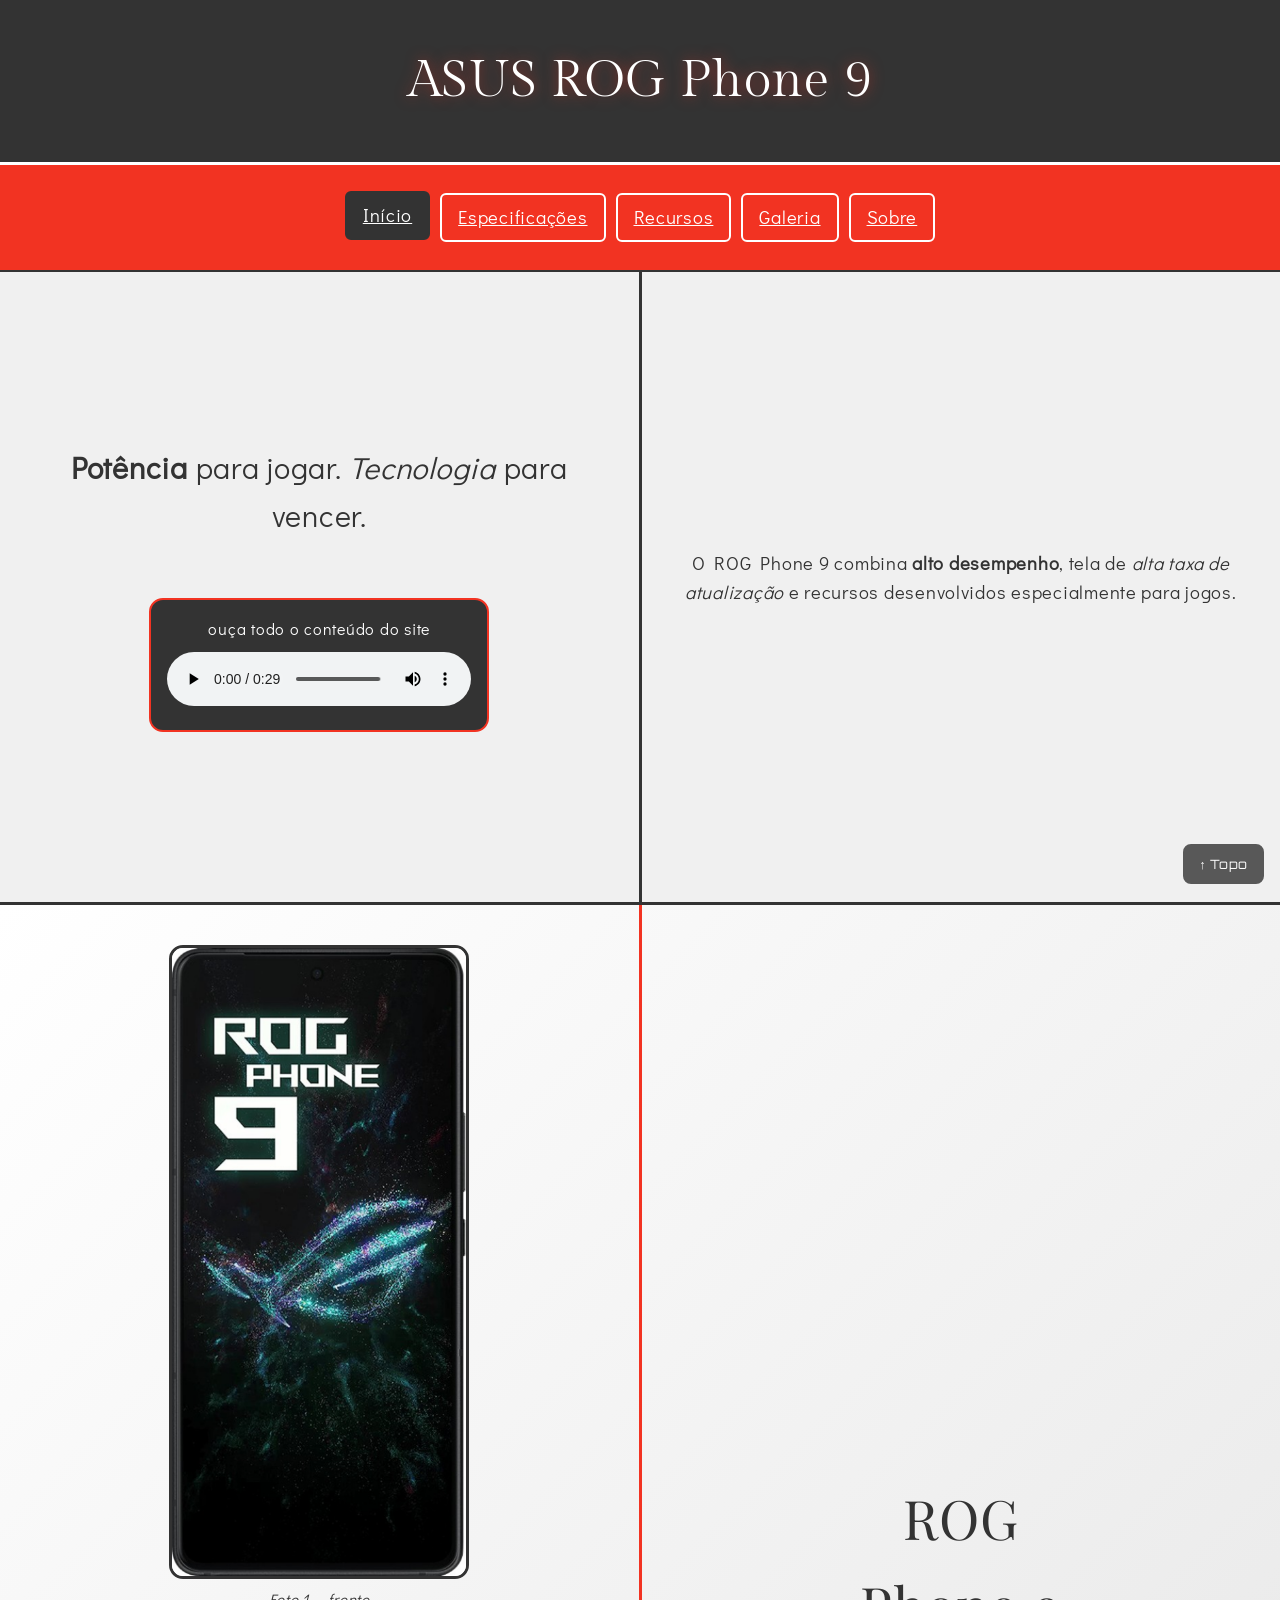
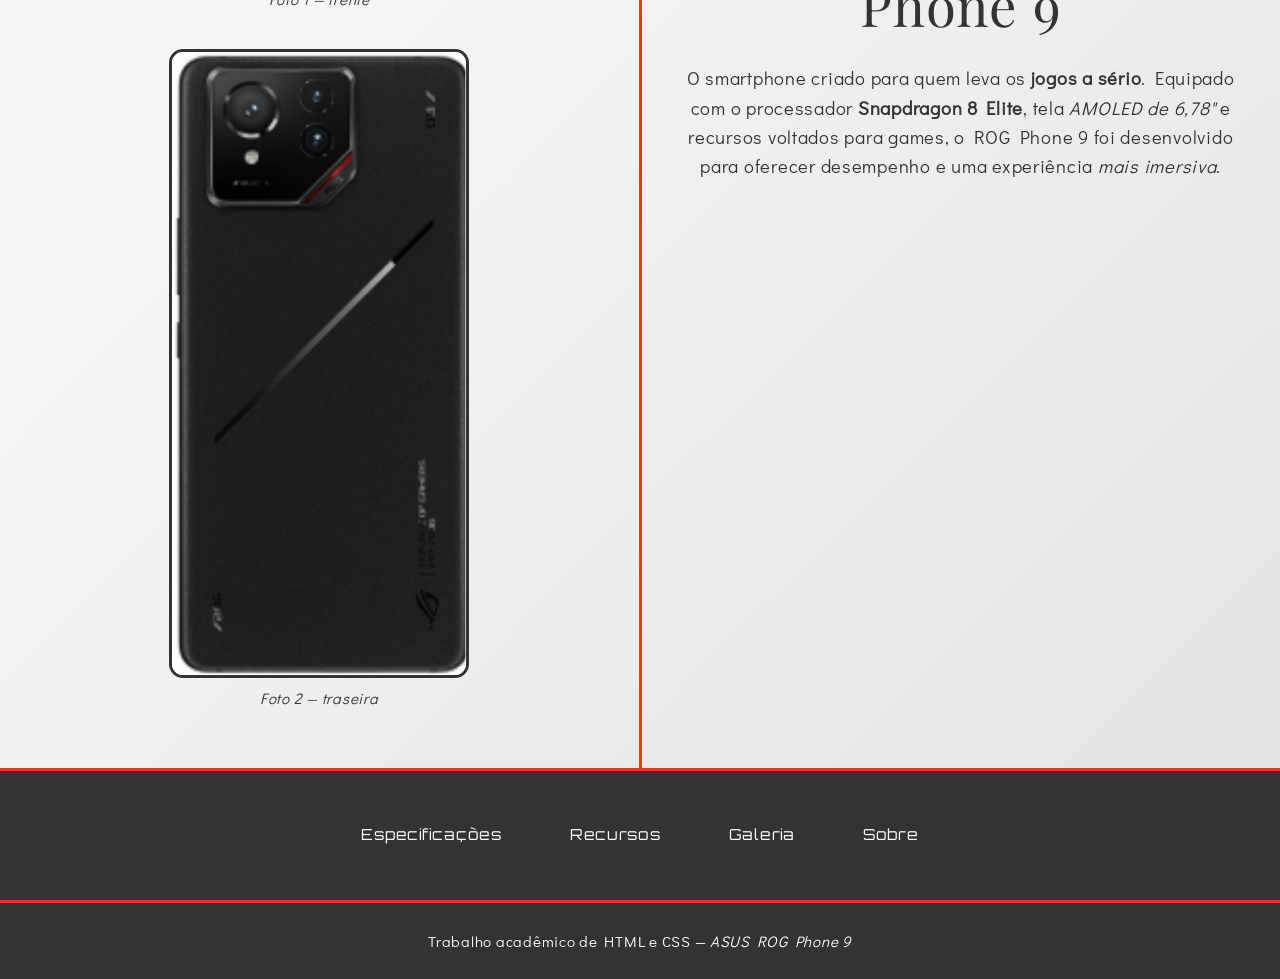
<file: index.html>
<!DOCTYPE html>
<html lang="pt-BR">
<head>
<meta charset="UTF-8">
<meta name="viewport" content="width=device-width, initial-scale=1">
<title>Início — ASUS ROG Phone 9</title>
<link rel="preconnect" href="https://fonts.googleapis.com"><link rel="preconnect" href="https://fonts.gstatic.com" crossorigin><link href="https://fonts.googleapis.com/css2?family=Didact+Gothic&family=Gilda+Display&family=Orbitron:wght@500;700&family=Playfair+Display:ital@0;1&family=Share+Tech+Mono&display=swap" rel="stylesheet">
<link rel="stylesheet" href="css/estilo.css">
<style>
/* CSS INTERNO desta página */

body{background-color:#f0f0f0;}
.slogan{font-size:1.9rem;}
.intro-produto{background-image:linear-gradient(135deg,#ffffff 0%,#e4e4e4 100%);}
.intro-produto h2{font-family:'Playfair Display',Georgia,serif;font-size:3.4rem;}
.cards{display:flex;flex-wrap:wrap;justify-content:center;padding:30px;background-color:#333;border-top:3px solid #f23322;}

</style>
</head>
<body>
<header id="topo"><h1>ASUS ROG Phone 9</h1></header>
<nav><a href="index.html" class="ativo">Início</a><a href="especificacoes.html">Especificações</a><a href="recursos.html">Recursos</a><div class="dropdown"><a href="galeria.html">Galeria</a><div class="dropdown-menu"><a href="galeria.html#video1">Vídeo 1</a><a href="galeria.html#video2">Vídeo 2</a><a href="galeria.html#video3">Vídeo 3</a></div></div><a href="sobre.html">Sobre</a></nav>
<main>
<div class="dividido">
  <section>
    <p class="slogan"><strong>Potência</strong> para jogar. <em>Tecnologia</em> para vencer.</p>
    <div class="player">
      <p>ouça todo o conteúdo do site</p>
      <audio controls preload="metadata">
      <source src="audios/narracao-inicio.mp3" type="audio/mpeg">
      <source src="audios/narracao-inicio.wav" type="audio/wav">
      Seu navegador não suporta áudio.</audio>
    </div>
  </section>
  <section>
    <p>O ROG Phone 9 combina <strong>alto desempenho</strong>, tela de <em>alta taxa de atualização</em> e recursos desenvolvidos especialmente para jogos.</p>
  </section>
</div>

<div class="dividido divisor-vermelho intro-produto" style="border-top:3px solid #333;">
  <section>
    <img class="foto" src="imagens/tela.png" alt="Frente do ROG Phone 9" style="max-width:300px;">
    <p class="legenda">Foto 1 — frente</p>
    <img class="foto" src="imagens/tras.png" alt="Traseira do ROG Phone 9" style="max-width:300px;margin-top:20px;">
    <p class="legenda">Foto 2 — traseira</p>
  </section>
  <section>
    <h2>ROG<br>Phone 9</h2>
    <p>O smartphone criado para quem leva os <strong>jogos a sério</strong>. Equipado com o processador <b>Snapdragon 8 Elite</b>, tela <em>AMOLED de 6,78"</em> e recursos voltados para games, o ROG Phone 9 foi desenvolvido para oferecer desempenho e uma experiência <i>mais imersiva</i>.</p>
  </section>
</div>

<div class="cards">
  <a class="btn" href="especificacoes.html">Especificações</a>
  <a class="btn" href="recursos.html">Recursos</a>
  <a class="btn" href="galeria.html">Galeria</a>
  <a class="btn" href="sobre.html">Sobre</a>
</div>
</main>
<footer><p style="margin:0;">Trabalho acadêmico de HTML e CSS — <em>ASUS ROG Phone 9</em></p></footer>
<a id="botao-topo" class="btn" href="#topo">↑ Topo</a>
</body>
</html>
</file>
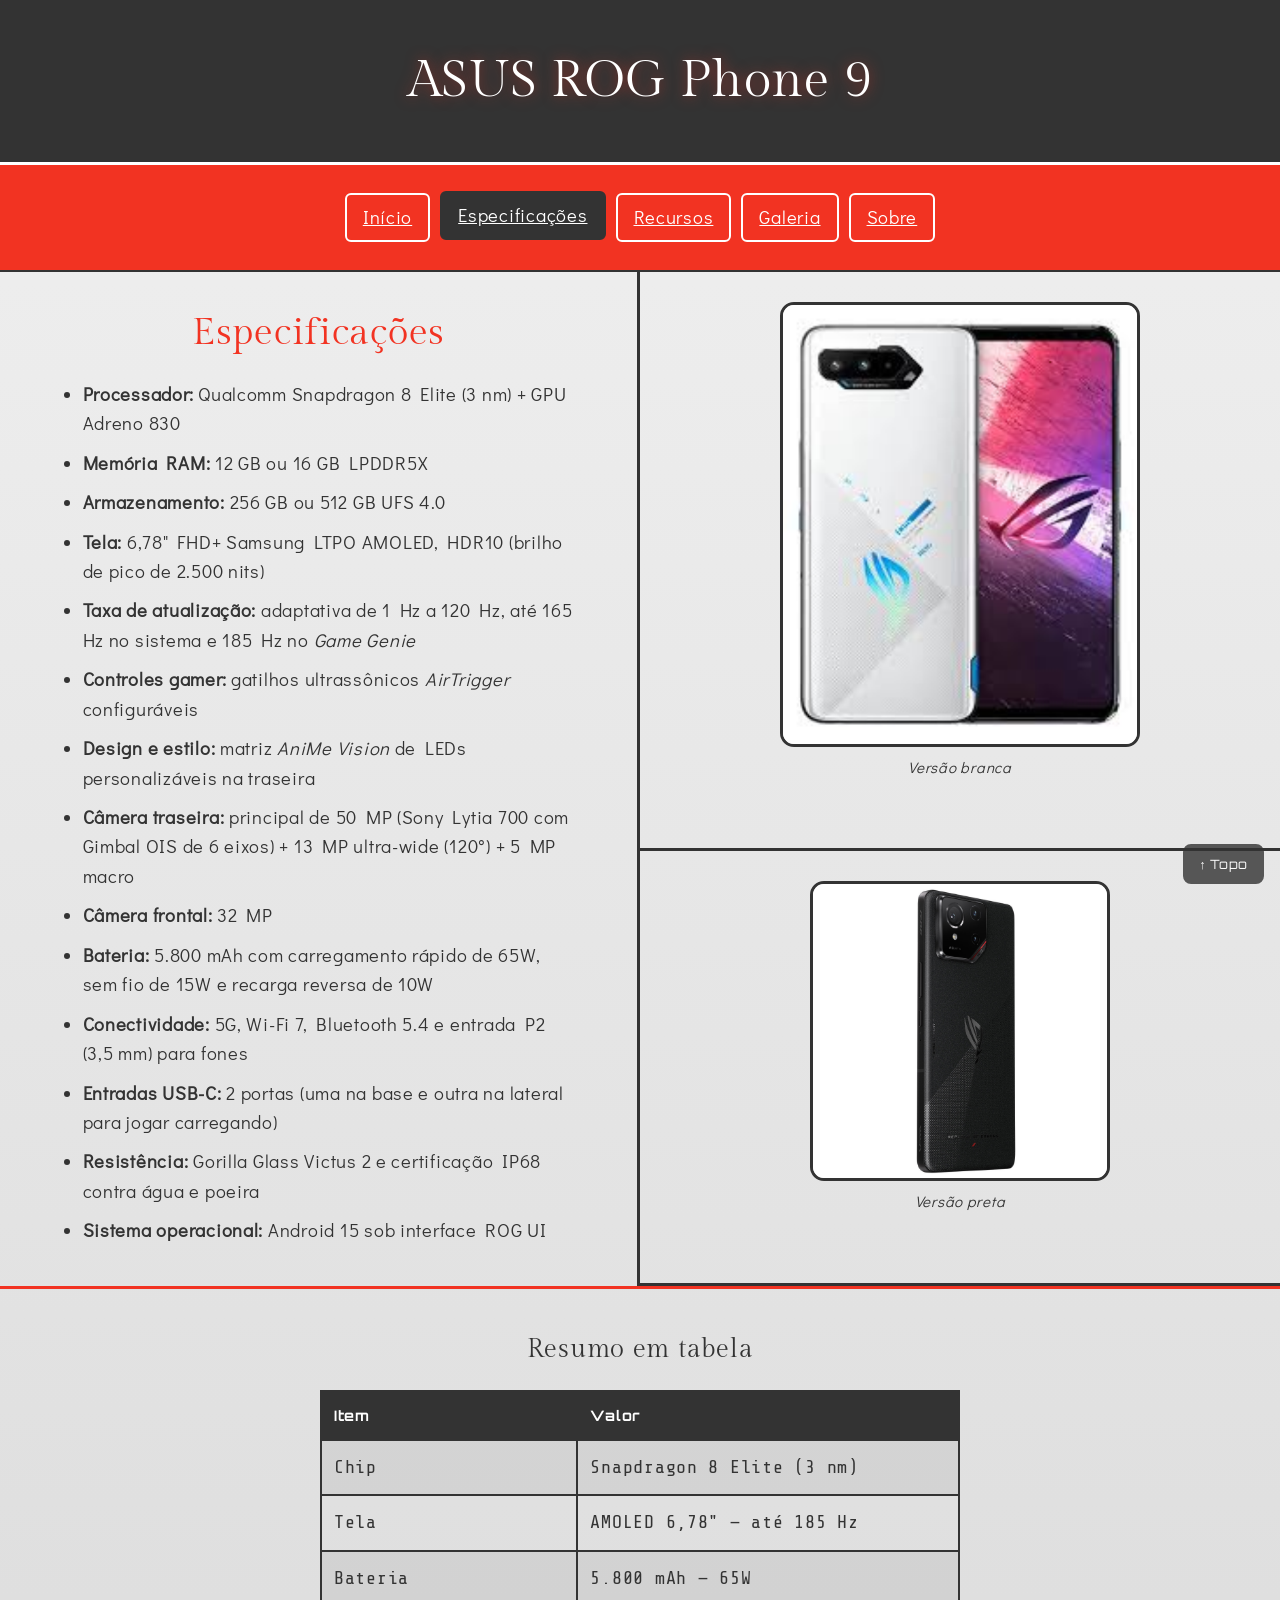
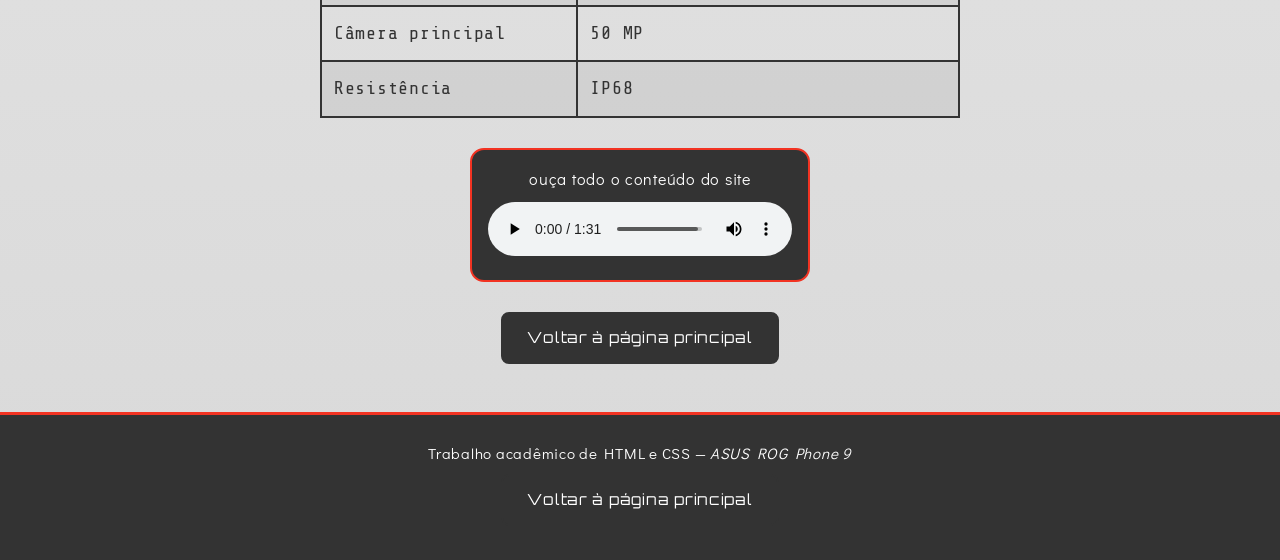
<file: especificacoes.html>
<!DOCTYPE html>
<html lang="pt-BR">
<head>
<meta charset="UTF-8">
<meta name="viewport" content="width=device-width, initial-scale=1">
<title>Especificações — ASUS ROG Phone 9</title>
<link rel="preconnect" href="https://fonts.googleapis.com"><link rel="preconnect" href="https://fonts.gstatic.com" crossorigin><link href="https://fonts.googleapis.com/css2?family=Didact+Gothic&family=Gilda+Display&family=Orbitron:wght@500;700&family=Playfair+Display:ital@0;1&family=Share+Tech+Mono&display=swap" rel="stylesheet">
<link rel="stylesheet" href="css/estilo.css">
<style>
/* CSS INTERNO desta página */

body{background-image:linear-gradient(180deg,#f0f0f0 0%,#d9d9d9 100%);}
.grade-specs h2{color:#f23322;}
.mono{font-family:'Share Tech Mono','Courier New',monospace;}

</style>
</head>
<body>
<header id="topo"><h1>ASUS ROG Phone 9</h1></header>
<nav><a href="index.html">Início</a><a href="especificacoes.html" class="ativo">Especificações</a><a href="recursos.html">Recursos</a><div class="dropdown"><a href="galeria.html">Galeria</a><div class="dropdown-menu"><a href="galeria.html#video1">Vídeo 1</a><a href="galeria.html#video2">Vídeo 2</a><a href="galeria.html#video3">Vídeo 3</a></div></div><a href="sobre.html">Sobre</a></nav>
<main>
<div class="grade-specs">
  <div>
    <h2>Especificações</h2>
    <ul class="lista">
      <li><strong>Processador:</strong> Qualcomm Snapdragon 8 Elite (3 nm) + GPU Adreno 830</li>
      <li><strong>Memória RAM:</strong> 12 GB ou 16 GB LPDDR5X</li>
      <li><strong>Armazenamento:</strong> 256 GB ou 512 GB UFS 4.0</li>
      <li><strong>Tela:</strong> 6,78" FHD+ Samsung LTPO AMOLED, HDR10 (brilho de pico de 2.500 nits)</li>
      <li><strong>Taxa de atualização:</strong> adaptativa de 1 Hz a 120 Hz, até 165 Hz no sistema e 185 Hz no <em>Game Genie</em></li>
      <li><strong>Controles gamer:</strong> gatilhos ultrassônicos <em>AirTrigger</em> configuráveis</li>
      <li><strong>Design e estilo:</strong> matriz <em>AniMe Vision</em> de LEDs personalizáveis na traseira</li>
      <li><strong>Câmera traseira:</strong> principal de 50 MP (Sony Lytia 700 com Gimbal OIS de 6 eixos) + 13 MP ultra-wide (120°) + 5 MP macro</li>
      <li><strong>Câmera frontal:</strong> 32 MP</li>
      <li><strong>Bateria:</strong> 5.800 mAh com carregamento rápido de 65W, sem fio de 15W e recarga reversa de 10W</li>
      <li><strong>Conectividade:</strong> 5G, Wi-Fi 7, Bluetooth 5.4 e entrada P2 (3,5 mm) para fones</li>
      <li><strong>Entradas USB-C:</strong> 2 portas (uma na base e outra na lateral para jogar carregando)</li>
      <li><strong>Resistência:</strong> Gorilla Glass Victus 2 e certificação IP68 contra água e poeira</li>
      <li><strong>Sistema operacional:</strong> Android 15 sob interface ROG UI</li>
    </ul>
  </div>
  <div>
    <img class="foto" src="imagens/Ausus-branca.png" alt="ROG Phone 9 na versão branca" style="max-width:360px;">
    <p class="legenda">Versão branca</p>
  </div>
  <div>
    <img class="foto" src="imagens/Ausus-preta.png" alt="ROG Phone 9 na versão preta" style="max-width:300px;">
    <p class="legenda">Versão preta</p>
  </div>
</div>

<section style="padding:40px 20px;border-top:3px solid #f23322;">
  <h3>Resumo em tabela</h3>
  <table class="mono">
    <tr><th>Item</th><th>Valor</th></tr>
    <tr><td>Chip</td><td>Snapdragon 8 Elite (3 nm)</td></tr>
    <tr><td>Tela</td><td>AMOLED 6,78" — até 185 Hz</td></tr>
    <tr><td>Bateria</td><td>5.800 mAh — 65W</td></tr>
    <tr><td>Câmera principal</td><td>50 MP</td></tr>
    <tr><td>Resistência</td><td>IP68</td></tr>
  </table>
  <div class="player" style="margin:30px auto 0;">
    <p>ouça todo o conteúdo do site</p>
    <audio controls preload="metadata">
      <source src="audios/narracao-especificacoes.mp3" type="audio/mpeg">
      <source src="audios/narracao-especificacoes.wav" type="audio/wav">
      Seu navegador não suporta áudio.</audio>
  </div>
  <a class="btn" href="index.html" style="margin-top:30px;">Voltar à página principal</a>
</section>
</main>
<footer>
<p style="margin:0;">Trabalho acadêmico de HTML e CSS — <em>ASUS ROG Phone 9</em></p>
<a class="btn" href="index.html">Voltar à página principal</a>
</footer>
<a id="botao-topo" class="btn" href="#topo">↑ Topo</a>
</body>
</html>
</file>
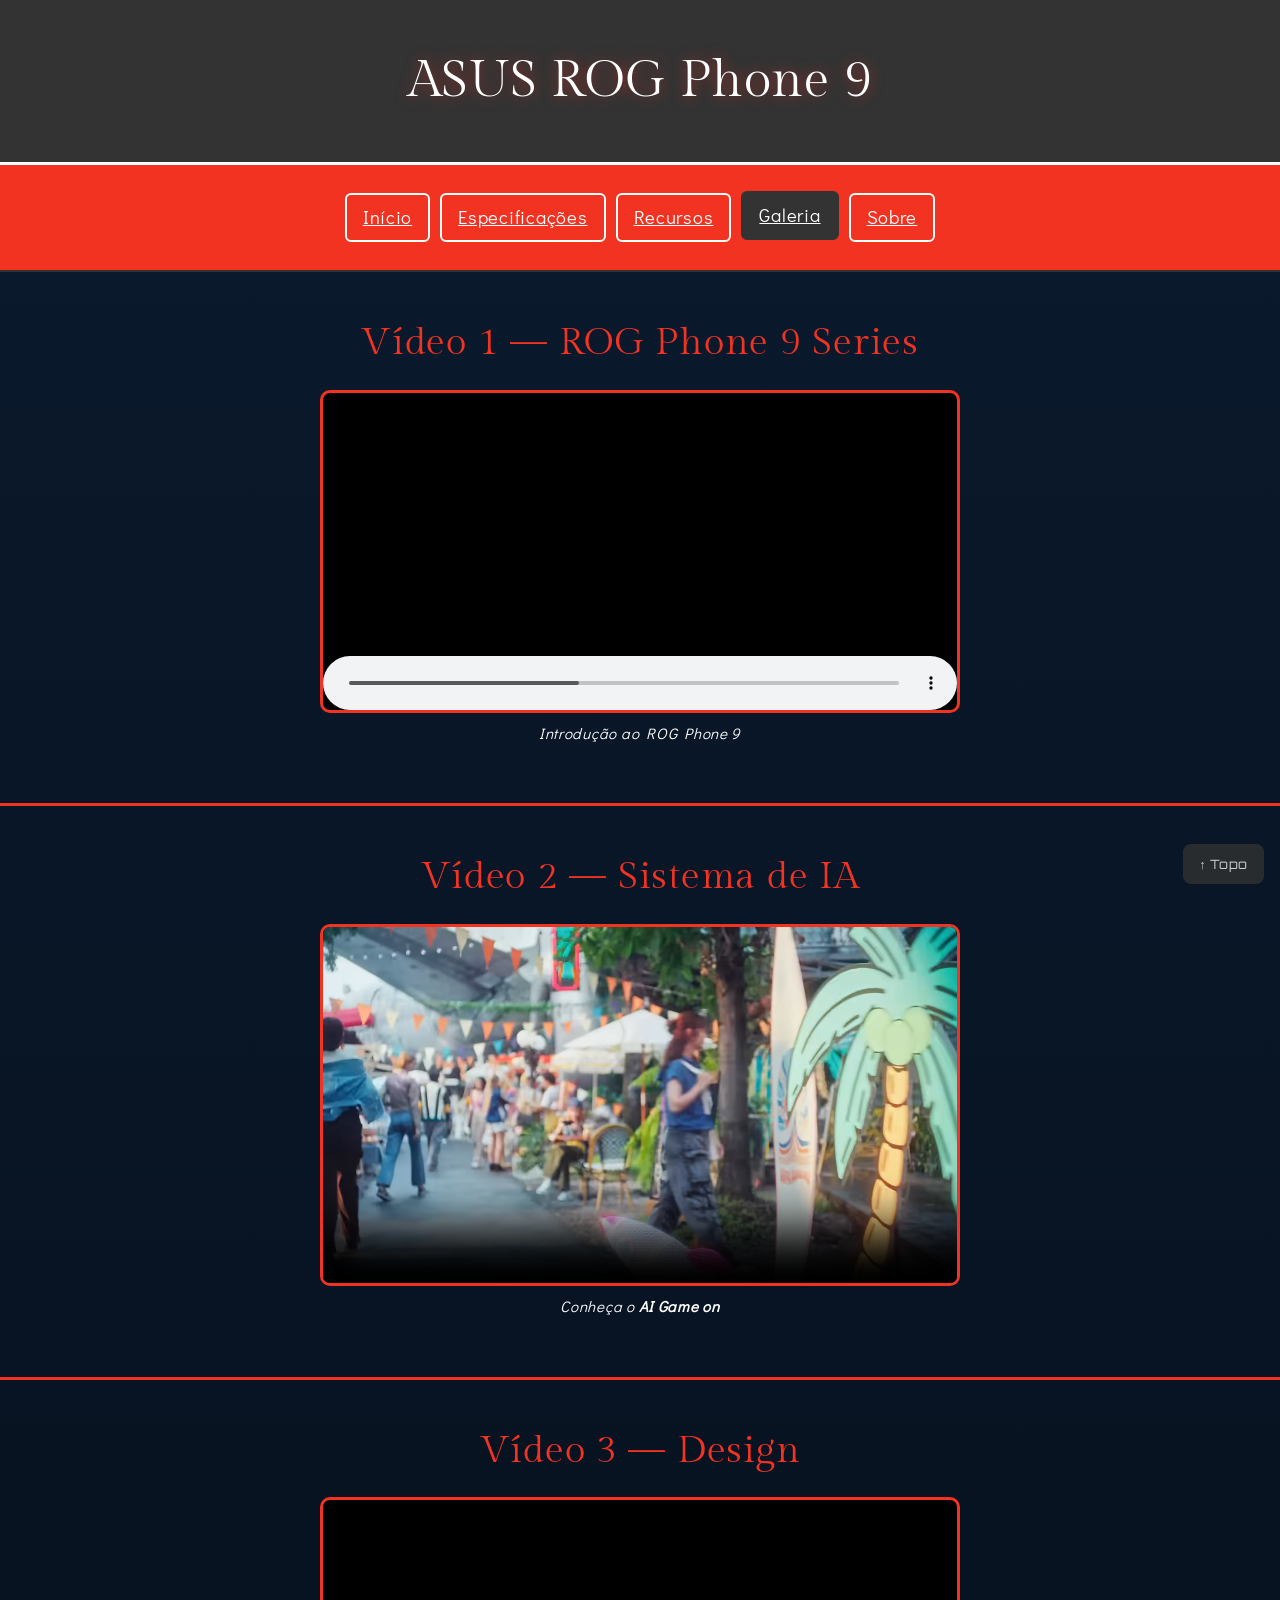
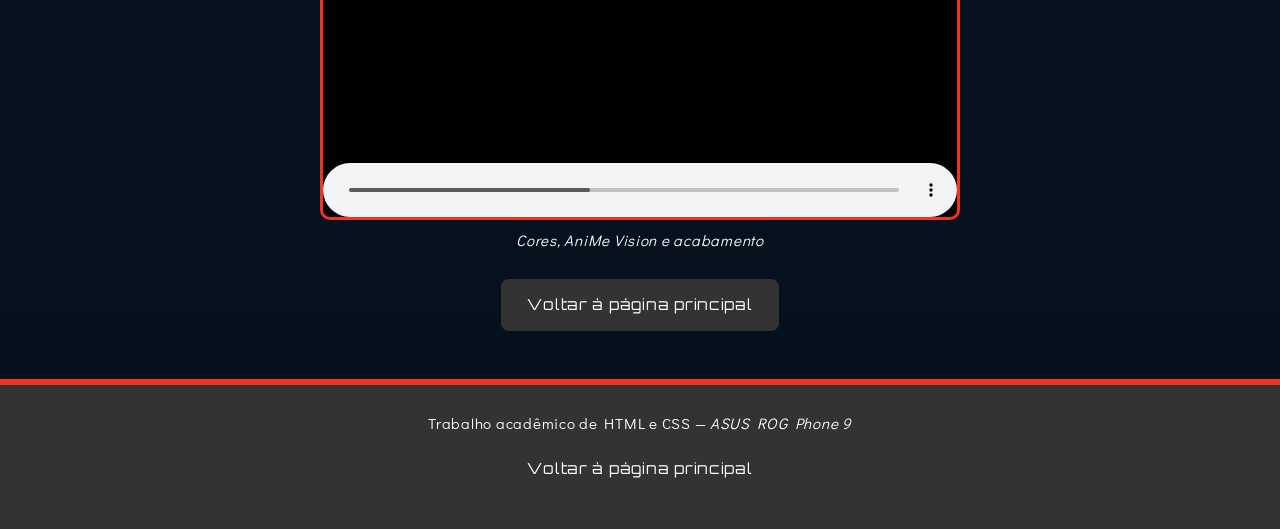
<file: galeria.html>
<!DOCTYPE html>
<html lang="pt-BR">
<head>
<meta charset="UTF-8">
<meta name="viewport" content="width=device-width, initial-scale=1">
<title>Galeria — ASUS ROG Phone 9</title>
<link rel="preconnect" href="https://fonts.googleapis.com"><link rel="preconnect" href="https://fonts.gstatic.com" crossorigin><link href="https://fonts.googleapis.com/css2?family=Didact+Gothic&family=Gilda+Display&family=Orbitron:wght@500;700&family=Playfair+Display:ital@0;1&family=Share+Tech+Mono&display=swap" rel="stylesheet">
<link rel="stylesheet" href="css/estilo.css">
<style>
/* CSS INTERNO desta página */

body{background-color:#0b1a2e;background-image:linear-gradient(180deg,#0b1a2e 0%,#06101c 100%);color:#fff;}
.faixa h2{color:#f23322;}
.faixa video{display:block;margin:0 auto;}

</style>
</head>
<body>
<header id="topo"><h1>ASUS ROG Phone 9</h1></header>
<nav><a href="index.html">Início</a><a href="especificacoes.html">Especificações</a><a href="recursos.html">Recursos</a><div class="dropdown"><a href="galeria.html" class="ativo">Galeria</a><div class="dropdown-menu"><a href="galeria.html#video1">Vídeo 1</a><a href="galeria.html#video2">Vídeo 2</a><a href="galeria.html#video3">Vídeo 3</a></div></div><a href="sobre.html">Sobre</a></nav>
<main>
<section class="faixa" id="video1">
  <h2>Vídeo 1 — ROG Phone 9 Series</h2>
  <video controls src="videos/video1-express-your-vibe.mp4">Seu navegador não suporta vídeo.</video>
  <p class="legenda">Introdução ao ROG Phone 9</p>
</section>
<section class="faixa" id="video2">
  <h2>Vídeo 2 — Sistema de IA</h2>
  <video controls src="videos/video2-unlock-your-game-with-ai.mp4">Seu navegador não suporta vídeo.</video>
  <p class="legenda">Conheça o <strong>AI Game on</strong></p>
</section>
<section class="faixa" id="video3">
  <h2>Vídeo 3 — Design</h2>
  <video controls src="videos/video3-animevision.mp4">Seu navegador não suporta vídeo.</video>
  <p class="legenda">Cores, <em>AniMe Vision</em> e acabamento</p>
  <a class="btn" href="index.html">Voltar à página principal</a>
</section>
</main>
<footer>
<p style="margin:0;">Trabalho acadêmico de HTML e CSS — <em>ASUS ROG Phone 9</em></p>
<a class="btn" href="index.html">Voltar à página principal</a>
</footer>
<a id="botao-topo" class="btn" href="#topo">↑ Topo</a>
</body>
</html>
</file>
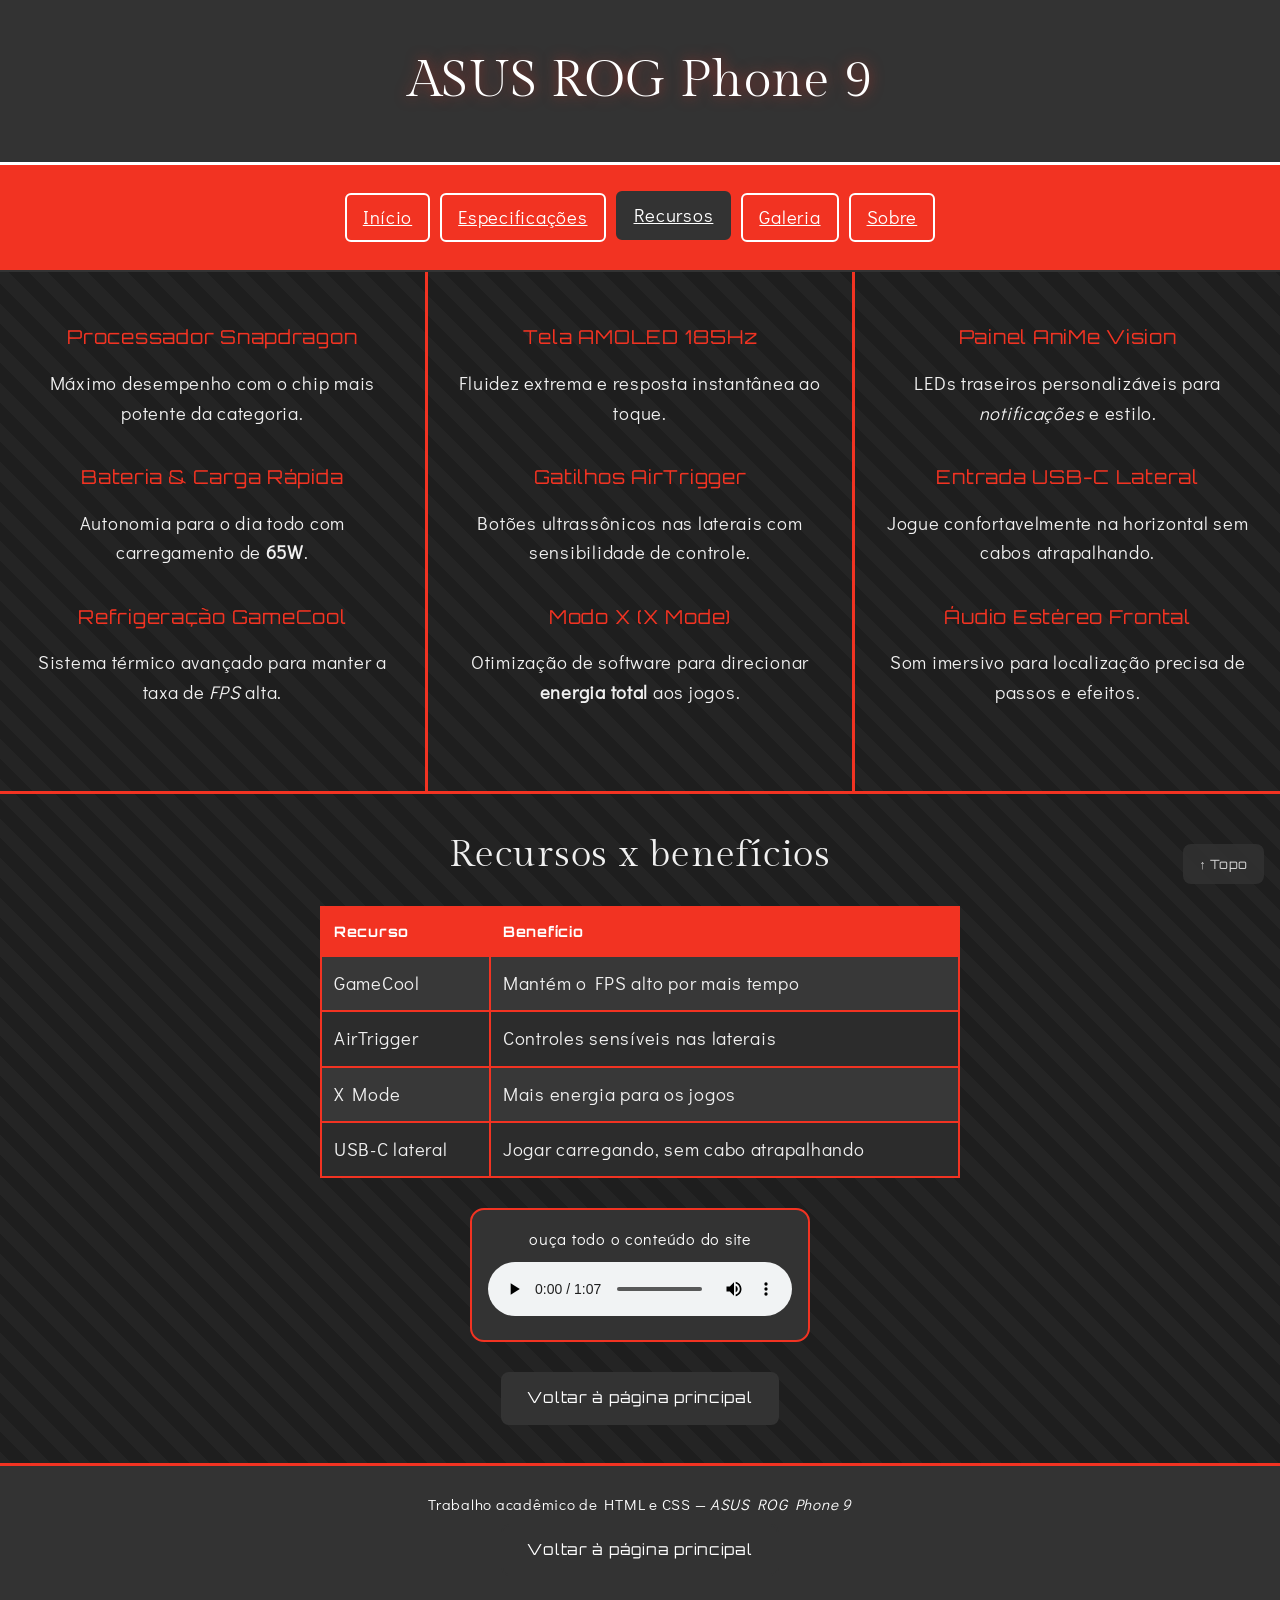
<file: recursos.html>
<!DOCTYPE html>
<html lang="pt-BR">
<head>
<meta charset="UTF-8">
<meta name="viewport" content="width=device-width, initial-scale=1">
<title>Recursos — ASUS ROG Phone 9</title>
<link rel="preconnect" href="https://fonts.googleapis.com"><link rel="preconnect" href="https://fonts.gstatic.com" crossorigin><link href="https://fonts.googleapis.com/css2?family=Didact+Gothic&family=Gilda+Display&family=Orbitron:wght@500;700&family=Playfair+Display:ital@0;1&family=Share+Tech+Mono&display=swap" rel="stylesheet">
<link rel="stylesheet" href="css/estilo.css">
<style>
/* CSS INTERNO desta página */

body{background-color:#1e1e1e;color:#f0f0f0;background-image:repeating-linear-gradient(45deg,#1e1e1e 0 14px,#242424 14px 28px);}
.tres-colunas h3{color:#f23322;font-family:'Orbitron',Arial,sans-serif;font-size:1.2rem;}
.tres-colunas p{margin-bottom:34px;}
.tabela-recursos{padding:30px 20px;border-top:3px solid #f23322;}
.tabela-recursos td{background-color:#2c2c2c;color:#f0f0f0;border-color:#f23322;}
.tabela-recursos tr:nth-child(even) td{background-color:#383838;}
.tabela-recursos th{background-color:#f23322;border-color:#f23322;}

</style>
</head>
<body>
<header id="topo"><h1>ASUS ROG Phone 9</h1></header>
<nav><a href="index.html">Início</a><a href="especificacoes.html">Especificações</a><a href="recursos.html" class="ativo">Recursos</a><div class="dropdown"><a href="galeria.html">Galeria</a><div class="dropdown-menu"><a href="galeria.html#video1">Vídeo 1</a><a href="galeria.html#video2">Vídeo 2</a><a href="galeria.html#video3">Vídeo 3</a></div></div><a href="sobre.html">Sobre</a></nav>
<main>
<div class="tres-colunas">
  <section>
    <h3>Processador Snapdragon</h3>
    <p>Máximo desempenho com o chip mais potente da categoria.</p>
    <h3>Bateria &amp; Carga Rápida</h3>
    <p>Autonomia para o dia todo com carregamento de <strong>65W</strong>.</p>
    <h3>Refrigeração GameCool</h3>
    <p>Sistema térmico avançado para manter a taxa de <em>FPS</em> alta.</p>
  </section>
  <section>
    <h3>Tela AMOLED 185Hz</h3>
    <p>Fluidez extrema e resposta instantânea ao toque.</p>
    <h3>Gatilhos AirTrigger</h3>
    <p>Botões ultrassônicos nas laterais com sensibilidade de controle.</p>
    <h3>Modo X (X Mode)</h3>
    <p>Otimização de software para direcionar <b>energia total</b> aos jogos.</p>
  </section>
  <section>
    <h3>Painel AniMe Vision</h3>
    <p>LEDs traseiros personalizáveis para <i>notificações</i> e estilo.</p>
    <h3>Entrada USB-C Lateral</h3>
    <p>Jogue confortavelmente na horizontal sem cabos atrapalhando.</p>
    <h3>Áudio Estéreo Frontal</h3>
    <p>Som imersivo para localização precisa de passos e efeitos.</p>
  </section>
</div>

<section class="tabela-recursos">
  <h2>Recursos x benefícios</h2>
  <table>
    <tr><th>Recurso</th><th>Benefício</th></tr>
    <tr><td>GameCool</td><td>Mantém o FPS alto por mais tempo</td></tr>
    <tr><td>AirTrigger</td><td>Controles sensíveis nas laterais</td></tr>
    <tr><td>X Mode</td><td>Mais energia para os jogos</td></tr>
    <tr><td>USB-C lateral</td><td>Jogar carregando, sem cabo atrapalhando</td></tr>
  </table>
  <div class="player" style="margin:30px auto 0;">
    <p>ouça todo o conteúdo do site</p>
    <audio controls preload="metadata">
      <source src="audios/narracao-recursos.mp3" type="audio/mpeg">
      <source src="audios/narracao-recursos.wav" type="audio/wav">
      Seu navegador não suporta áudio.</audio>
  </div>
  <a class="btn" href="index.html" style="margin-top:30px;">Voltar à página principal</a>
</section>
</main>
<footer>
<p style="margin:0;">Trabalho acadêmico de HTML e CSS — <em>ASUS ROG Phone 9</em></p>
<a class="btn" href="index.html">Voltar à página principal</a>
</footer>
<a id="botao-topo" class="btn" href="#topo">↑ Topo</a>
</body>
</html>
</file>
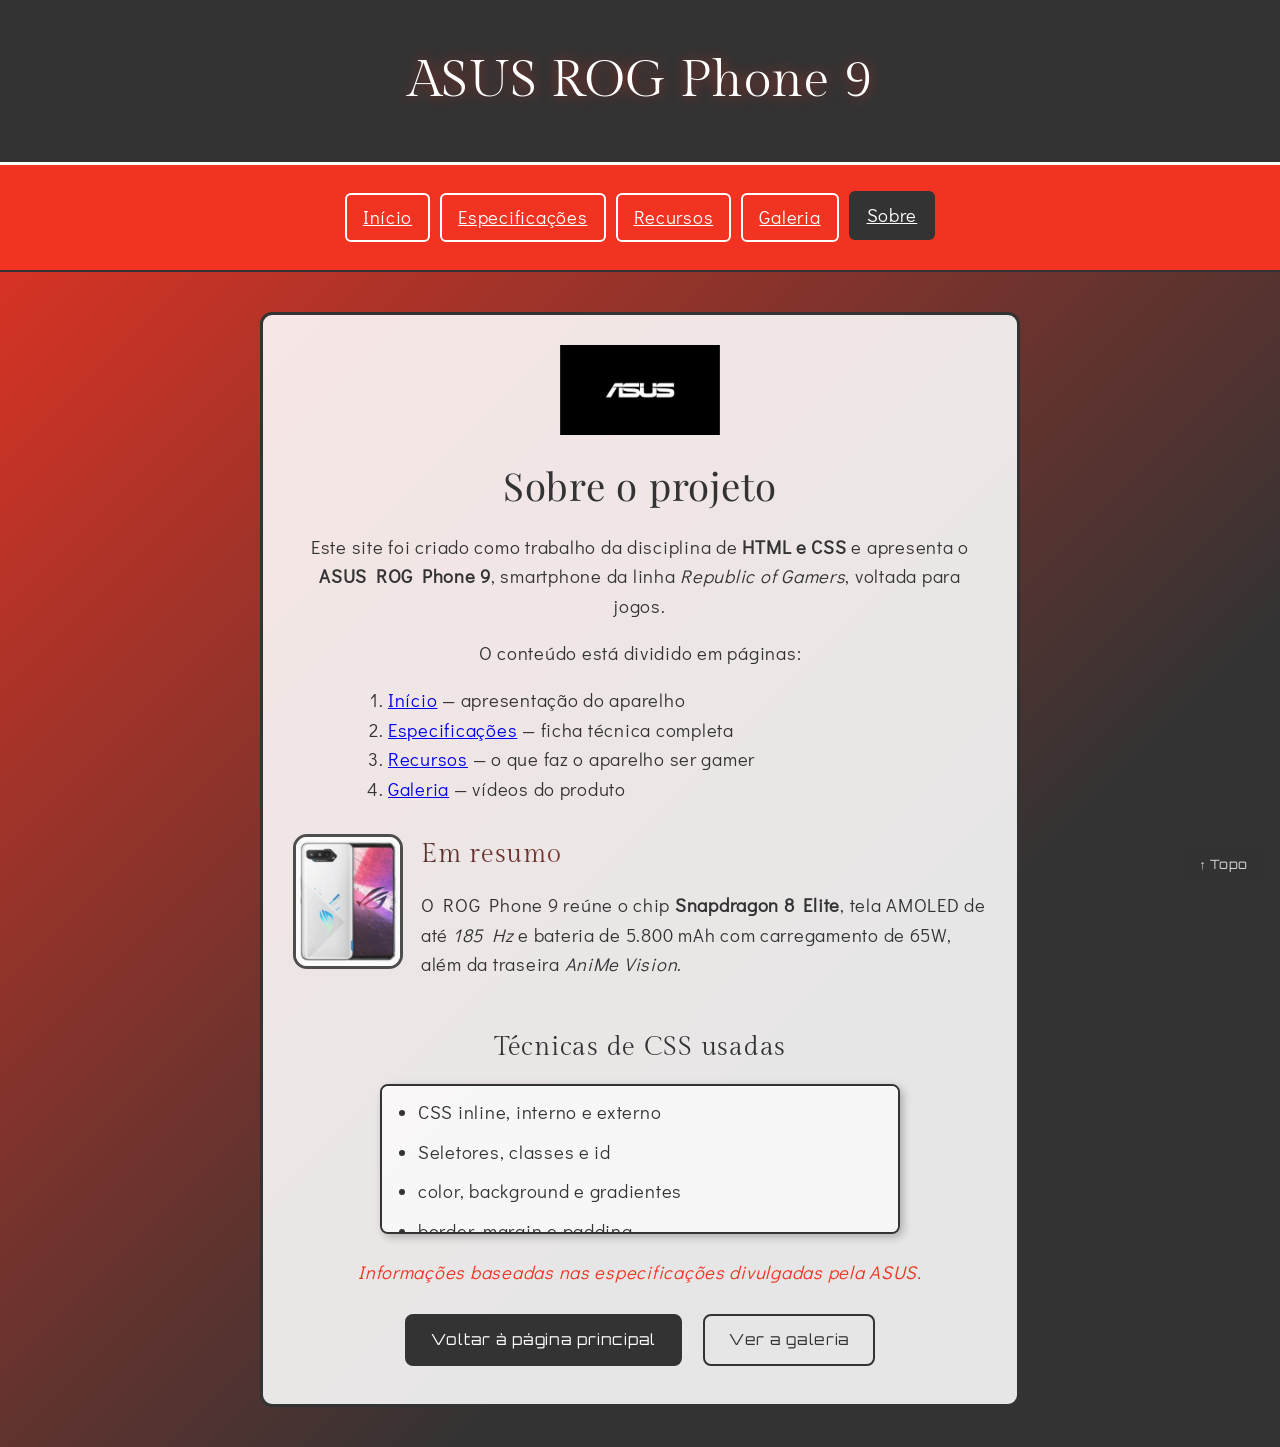
<file: sobre.html>
<!DOCTYPE html>
<html lang="pt-BR">
<head>
<meta charset="UTF-8">
<meta name="viewport" content="width=device-width, initial-scale=1">
<title>Sobre — ASUS ROG Phone 9</title>
<link rel="preconnect" href="https://fonts.googleapis.com"><link rel="preconnect" href="https://fonts.gstatic.com" crossorigin><link href="https://fonts.googleapis.com/css2?family=Didact+Gothic&family=Gilda+Display&family=Orbitron:wght@500;700&family=Playfair+Display:ital@0;1&family=Share+Tech+Mono&display=swap" rel="stylesheet">
<link rel="stylesheet" href="css/estilo.css">
<style>
/* CSS INTERNO desta página */

body{background-image:linear-gradient(135deg,#f23322 0%,#333333 70%);}
.coluna-unica h2{font-family:'Playfair Display',Georgia,serif;}

</style>
</head>
<body>
<header id="topo"><h1>ASUS ROG Phone 9</h1></header>
<nav><a href="index.html">Início</a><a href="especificacoes.html">Especificações</a><a href="recursos.html">Recursos</a><div class="dropdown"><a href="galeria.html">Galeria</a><div class="dropdown-menu"><a href="galeria.html#video1">Vídeo 1</a><a href="galeria.html#video2">Vídeo 2</a><a href="galeria.html#video3">Vídeo 3</a></div></div><a href="sobre.html" class="ativo">Sobre</a></nav>
<main>
<div class="coluna-unica">
  <img src="imagens/20220801101712676.jpg" alt="Símbolo ROG" style="max-width:160px;margin-bottom:20px;">
  <h2>Sobre o projeto</h2>
  <p>Este site foi criado como trabalho da disciplina de <strong>HTML e CSS</strong> e apresenta o <b>ASUS ROG Phone 9</b>, smartphone da linha <em>Republic of Gamers</em>, voltada para jogos.</p>
  <p>O conteúdo está dividido em páginas:</p>
  <ol class="lista">
    <li><a href="index.html">Início</a> — apresentação do aparelho</li>
    <li><a href="especificacoes.html">Especificações</a> — ficha técnica completa</li>
    <li><a href="recursos.html">Recursos</a> — o que faz o aparelho ser gamer</li>
    <li><a href="galeria.html">Galeria</a> — vídeos do produto</li>
  </ol>
  <div class="destaques-rapidos">
    <img class="foto flutuante" src="imagens/Ausus-branca.png" alt="ROG Phone 9 na versão branca">
    <h3 class="texto-gradiente">Em resumo</h3>
    <p>O ROG Phone 9 reúne o chip <strong>Snapdragon 8 Elite</strong>, tela AMOLED de até <em>185 Hz</em> e bateria de 5.800 mAh com carregamento de 65W, além da traseira <i>AniMe Vision</i>.</p>
  </div>
  <h3>Técnicas de CSS usadas</h3>
  <div class="caixa-rolagem">
    <ul class="lista">
      <li>CSS inline, interno e externo</li>
      <li>Seletores, classes e id</li>
      <li>color, background e gradientes</li>
      <li>border, margin e padding</li>
      <li>width, height e max-width</li>
      <li>display, flexbox e grid</li>
      <li>position: menu suspenso e botão de topo</li>
      <li>float e overflow</li>
      <li>opacity e transições</li>
      <li>text-shadow e box-shadow</li>
      <li>Media queries (layout responsivo)</li>
      <li>Especificidade e regra !important</li>
    </ul>
  </div>
  <p style="color:#f23322;"><i>Informações baseadas nas especificações divulgadas pela ASUS.</i></p>
  <a class="btn" href="index.html">Voltar à página principal</a>
  <a class="btn btn-claro" href="galeria.html">Ver a galeria</a>
</div>
</main>
<a id="botao-topo" class="btn" href="#topo">↑ Topo</a>
</body>
</html>
</file>
<file: css/estilo.css>
/* ===== CSS EXTERNO — ASUS ROG Phone 9 ===== */
:root{
  --grafite:#333333;
  --vermelho:#f23322;
  --claro:#f0f0f0;
  --branco:#ffffff;
}
*{box-sizing:border-box;}
body{
  margin:0;
  font-family:'Didact Gothic',Arial,sans-serif;
  color:var(--grafite);
  background-color:var(--claro);
  text-align:center;
  line-height:1.6;
  letter-spacing:.04em;
  font-size:1.15rem;
}
h1,h2,h3{font-family:'Gilda Display',Georgia,serif;font-weight:normal;margin:0 0 16px;}
h2{font-size:2.4rem;}
h3{font-size:1.6rem;}
p{margin:0 0 18px;}

/* Cabeçalho e menu */
header{
  background-color:var(--grafite);
  color:var(--branco);
  padding:40px 20px;
  border-bottom:3px solid var(--branco);
}
header h1{font-size:3.2rem;margin:0;}
nav{
  background-color:var(--vermelho);
  padding:28px 10px;
  border-bottom:2px solid var(--grafite);
  display:flex;flex-wrap:wrap;justify-content:center;gap:10px;
}
nav a{
  color:var(--branco);
  text-decoration:underline;
  padding:8px 16px;
  border:2px solid var(--branco);
  border-radius:6px;
  transition:background-color .25s, color .25s, transform .25s;
}
nav a:hover,nav a.ativo{
  background-color:var(--grafite);
  border-color:var(--grafite);
  transform:translateY(-2px);
}

/* Botões com efeito hover */
.btn{
  display:inline-block;
  font-family:'Orbitron',Arial,sans-serif;
  font-size:.95rem;
  text-decoration:none;
  color:var(--branco);
  background-color:var(--grafite);
  border:2px solid var(--grafite);
  border-radius:8px;
  padding:12px 24px;
  margin:8px;
  cursor:pointer;
  transition:background-color .3s, color .3s, transform .3s, box-shadow .3s;
}
.btn:hover{
  background-color:var(--vermelho);
  border-color:var(--vermelho);
  transform:scale(1.07);
  box-shadow:0 6px 16px rgba(0,0,0,.35);
}
.btn-claro{background-color:transparent;color:var(--grafite);}
.btn-claro:hover{color:var(--branco);}

/* LAYOUT 1: duas colunas (flex) */
.dividido{display:flex;min-height:70vh;}
.dividido > section{
  flex:1;padding:40px 30px;
  display:flex;flex-direction:column;justify-content:center;align-items:center;
}
.dividido > section:first-child{border-right:3px solid var(--grafite);}
.divisor-vermelho > section:first-child{border-right:3px solid var(--vermelho);}

/* LAYOUT 2: lista + imagens (grid) */
.grade-specs{display:grid;grid-template-columns:1fr 1fr;}
.grade-specs > div{padding:30px;border-bottom:3px solid var(--grafite);}
.grade-specs > div:first-child{border-right:3px solid var(--grafite);grid-row:span 2;border-bottom:none;}

/* LAYOUT 3: três colunas */
.tres-colunas{display:flex;}
.tres-colunas > section{flex:1;padding:50px 24px;}
.tres-colunas > section + section{border-left:3px solid var(--vermelho);}

/* LAYOUT 4: faixas empilhadas (galeria) */
.faixa{padding:40px 20px;border-bottom:3px solid var(--vermelho);}

/* LAYOUT 5: coluna única centralizada (sobre) */
.coluna-unica{max-width:760px;margin:40px auto;padding:30px;border:3px solid var(--grafite);border-radius:12px;background-color:rgba(255,255,255,.88);}

/* Imagens, vídeos, áudio */
img{max-width:100%;height:auto;display:block;margin:0 auto;}
.foto{border:3px solid var(--grafite);border-radius:14px;background:#000;}
video{width:100%;max-width:640px;border:3px solid var(--vermelho);border-radius:10px;background:#000;}
.player{
  width:100%;max-width:340px;margin-top:40px;padding:16px;
  background-color:var(--grafite);color:var(--branco);
  border:2px solid var(--vermelho);border-radius:14px;
}
.player p{font-size:1rem;margin-bottom:10px;}
.player audio{width:100%;}

/* Listas e tabelas */
ul.lista{list-style:disc;text-align:left;max-width:520px;margin:0 auto;padding-left:24px;}
ul.lista li{margin-bottom:10px;}
ol.lista{text-align:left;max-width:560px;margin:0 auto 20px;padding-left:28px;}
table{border-collapse:collapse;margin:20px auto;width:100%;max-width:640px;}
th,td{border:2px solid var(--grafite);padding:12px;text-align:left;}
th{background-color:var(--grafite);color:var(--branco);font-family:'Orbitron',Arial,sans-serif;font-size:.9rem;}
tr:nth-child(even) td{background-color:rgba(0,0,0,.06);}

.legenda{font-size:.95rem;font-style:italic;margin-top:8px;}

footer{
  background-color:var(--grafite);color:var(--branco);
  padding:26px 20px;border-top:3px solid var(--vermelho);font-size:.95rem;
}

/* Responsivo */
@media (max-width:760px){
  .dividido,.tres-colunas{flex-direction:column;}
  .dividido > section:first-child{border-right:none;border-bottom:3px solid var(--grafite);}
  .divisor-vermelho > section:first-child{border-bottom-color:var(--vermelho);}
  .tres-colunas > section + section{border-left:none;border-top:3px solid var(--vermelho);}
  .grade-specs{grid-template-columns:1fr;}
  .grade-specs > div:first-child{border-right:none;border-bottom:3px solid var(--grafite);grid-row:auto;}
  header h1{font-size:2.2rem;}
}


/* =====================================================
   CONTEÚDOS DE AULA ADICIONADOS (aulas 4, 5 e 6)
   ===================================================== */

/* Aula 6 — Text shadow e efeito de texto no título */
header h1{text-shadow:0 0 14px rgba(242,51,34,.55);}
html{scroll-behavior:smooth;}
.texto-gradiente{
  background-image:linear-gradient(90deg,var(--grafite),var(--vermelho));
  -webkit-background-clip:text;background-clip:text;
  color:transparent;-webkit-text-fill-color:transparent;
}
.tres-colunas h3{transition:letter-spacing .3s, text-shadow .3s;}
.tres-colunas h3:hover{letter-spacing:.08em;text-shadow:0 0 10px rgba(242,51,34,.6);}

/* Aula 3 — estados do link (:active) */
.btn:active{transform:scale(.97);}
nav a:active{transform:translateY(0);}

/* Aula 4 e 5 — Position: relative + absolute (menu suspenso / dropdown) */
nav{position:relative;z-index:10;}
.dropdown{position:relative;}
.dropdown > a{display:block;}
.dropdown-menu{
  display:none;
  position:absolute;top:100%;left:50%;transform:translateX(-50%);
  min-width:190px;z-index:50;
  padding:10px;
  background-color:var(--grafite);
  border:2px solid var(--branco);border-radius:8px;
  box-shadow:0 8px 20px rgba(0,0,0,.4);
}
.dropdown:hover .dropdown-menu,
.dropdown:focus-within .dropdown-menu{display:flex;flex-direction:column;gap:8px;}
.dropdown-menu a{display:block;}
.dropdown-menu a:hover{background-color:var(--vermelho);border-color:var(--vermelho);}

/* Aula 4 — Position: fixed (botão de voltar ao topo)
   Aula 5 — Especificidade: o seletor de id (1,0,0) vence a classe .btn (0,1,0) */
#botao-topo{
  position:fixed;right:16px;bottom:16px;z-index:100;
  margin:0;padding:8px 14px;font-size:.8rem;
  opacity:.8;
}
#botao-topo:hover{opacity:1;}

/* Aula 4 — Float + Overflow, Aula 3 — Width e Height, Aula 5 — Opacity */
.destaques-rapidos{text-align:left;overflow:auto;margin:30px 0;}
.flutuante{float:left;width:110px;margin:0 18px 8px 0;opacity:.85;transition:opacity .3s;}
.flutuante:hover{opacity:1;}
.caixa-rolagem{
  width:100%;max-width:520px;height:150px;
  margin:0 auto 24px;padding:12px;
  overflow-y:auto;
  border:2px solid var(--grafite);border-radius:8px;
  background-color:rgba(255,255,255,.7);
  box-shadow:3px 3px 8px rgba(0,0,0,.25);
}
.caixa-rolagem ul.lista{margin:0;}

/* Aula 5 — Regra !important (celular: menu abre dentro do fluxo da página) */
@media (max-width:760px){
  .dropdown-menu{position:static !important;transform:none !important;margin-top:8px;}
}
</file>
